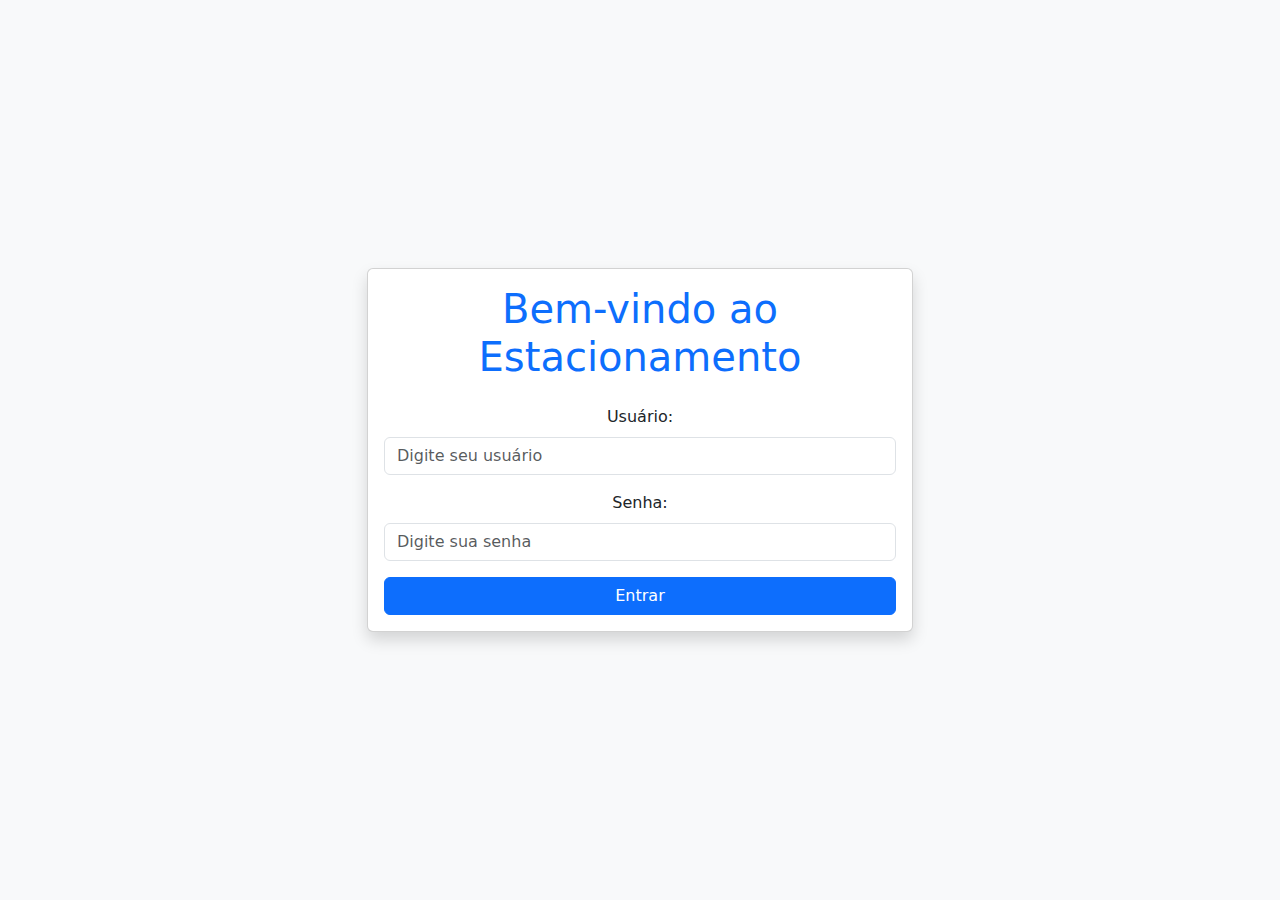
<file: index.html>
<!DOCTYPE html>
<html lang="pt-BR">
<head>
    <meta charset="UTF-8">
    <meta name="viewport" content="width=device-width, initial-scale=1.0">
    <link rel="stylesheet" href="https://cdn.jsdelivr.net/npm/bootstrap@5.3.2/dist/css/bootstrap.min.css">
    <title>Login - Estacionamento</title>
</head>
<body class="bg-light d-flex align-items-center justify-content-center vh-100">
    <div class="container text-center">
        <div class="row justify-content-center">
            <div class="col-md-6">
                <div class="card shadow">
                    <div class="card-body">
                        <h1 class="text-primary mb-4">Bem-vindo ao Estacionamento</h1>
                        <form id="loginForm">
                            <div class="mb-3">
                                <label for="username" class="form-label">Usuário:</label>
                                <input type="text" id="username" class="form-control" placeholder="Digite seu usuário" required>
                            </div>
                            <div class="mb-3">
                                <label for="password" class="form-label">Senha:</label>
                                <input type="password" id="password" class="form-control" placeholder="Digite sua senha" required>
                            </div>
                            <button type="submit" class="btn btn-primary w-100">Entrar</button>
                        </form>
                    </div>
                </div>
            </div>
        </div>
    </div>

    <script src="https://cdn.jsdelivr.net/npm/bootstrap@5.3.2/dist/js/bootstrap.bundle.min.js"></script>
    <script src="js/auth.js"></script>
</body>
</html>
</file>
